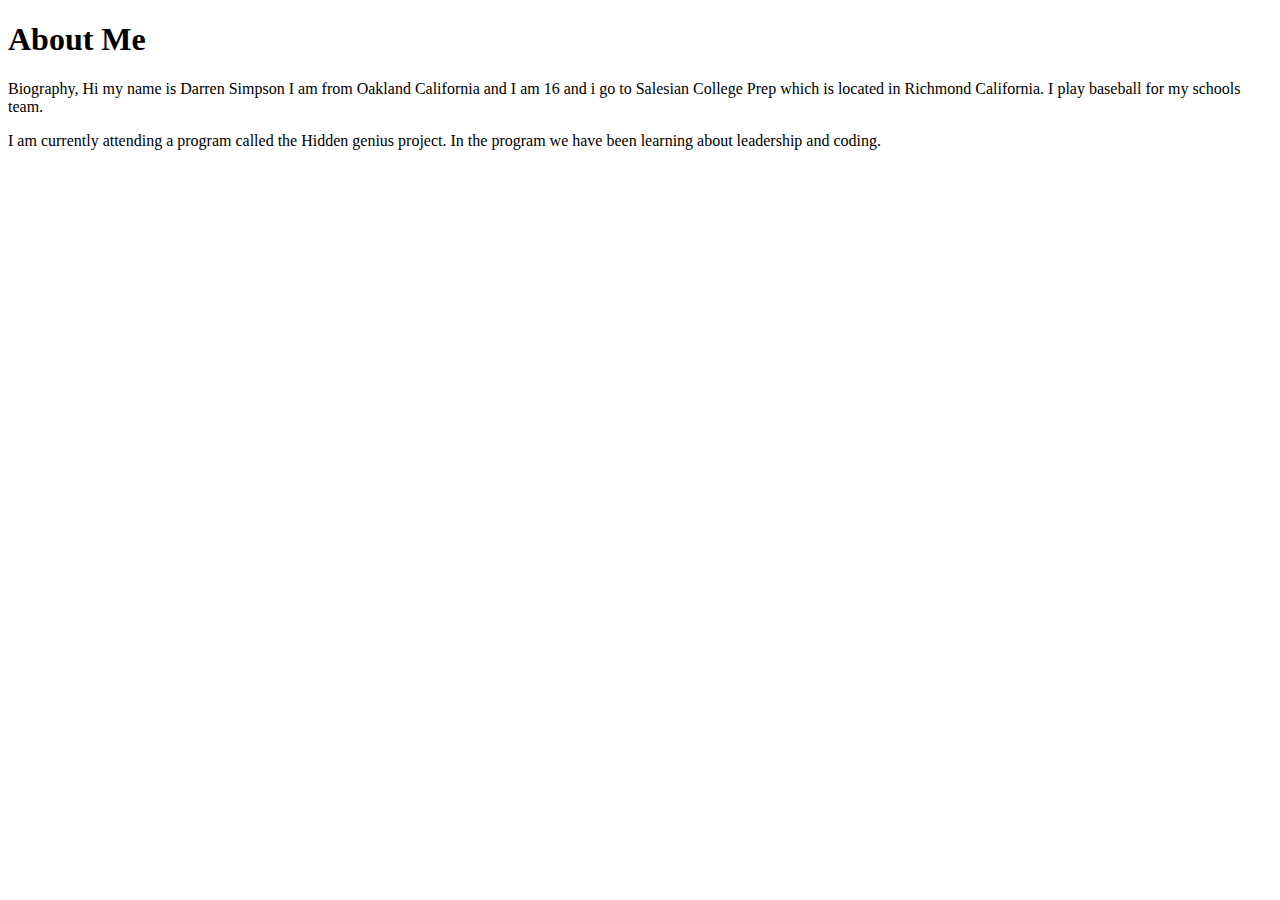
<file:  Web Dev/index.html>
<!DOCTYPE html>
<html lang="en">
    <head>
        <meta charset="UTF-8">
        <meta name="viewport" content="width=device-width, initial-scale=1.0">
        <title>Document</title>
        <h1>About Me</h1>
    </head>
    <body> 
        <p>
            Biography, Hi my name is Darren Simpson I am from Oakland California and I am 16 and i go to Salesian College Prep which is located in Richmond California. I play baseball for my schools team. 
              
        </p>

        <p>
            I am currently attending a program called the Hidden genius project. In the program we have been learning about 
            leadership and coding.
        </p>
    </body>
</html>
</file>
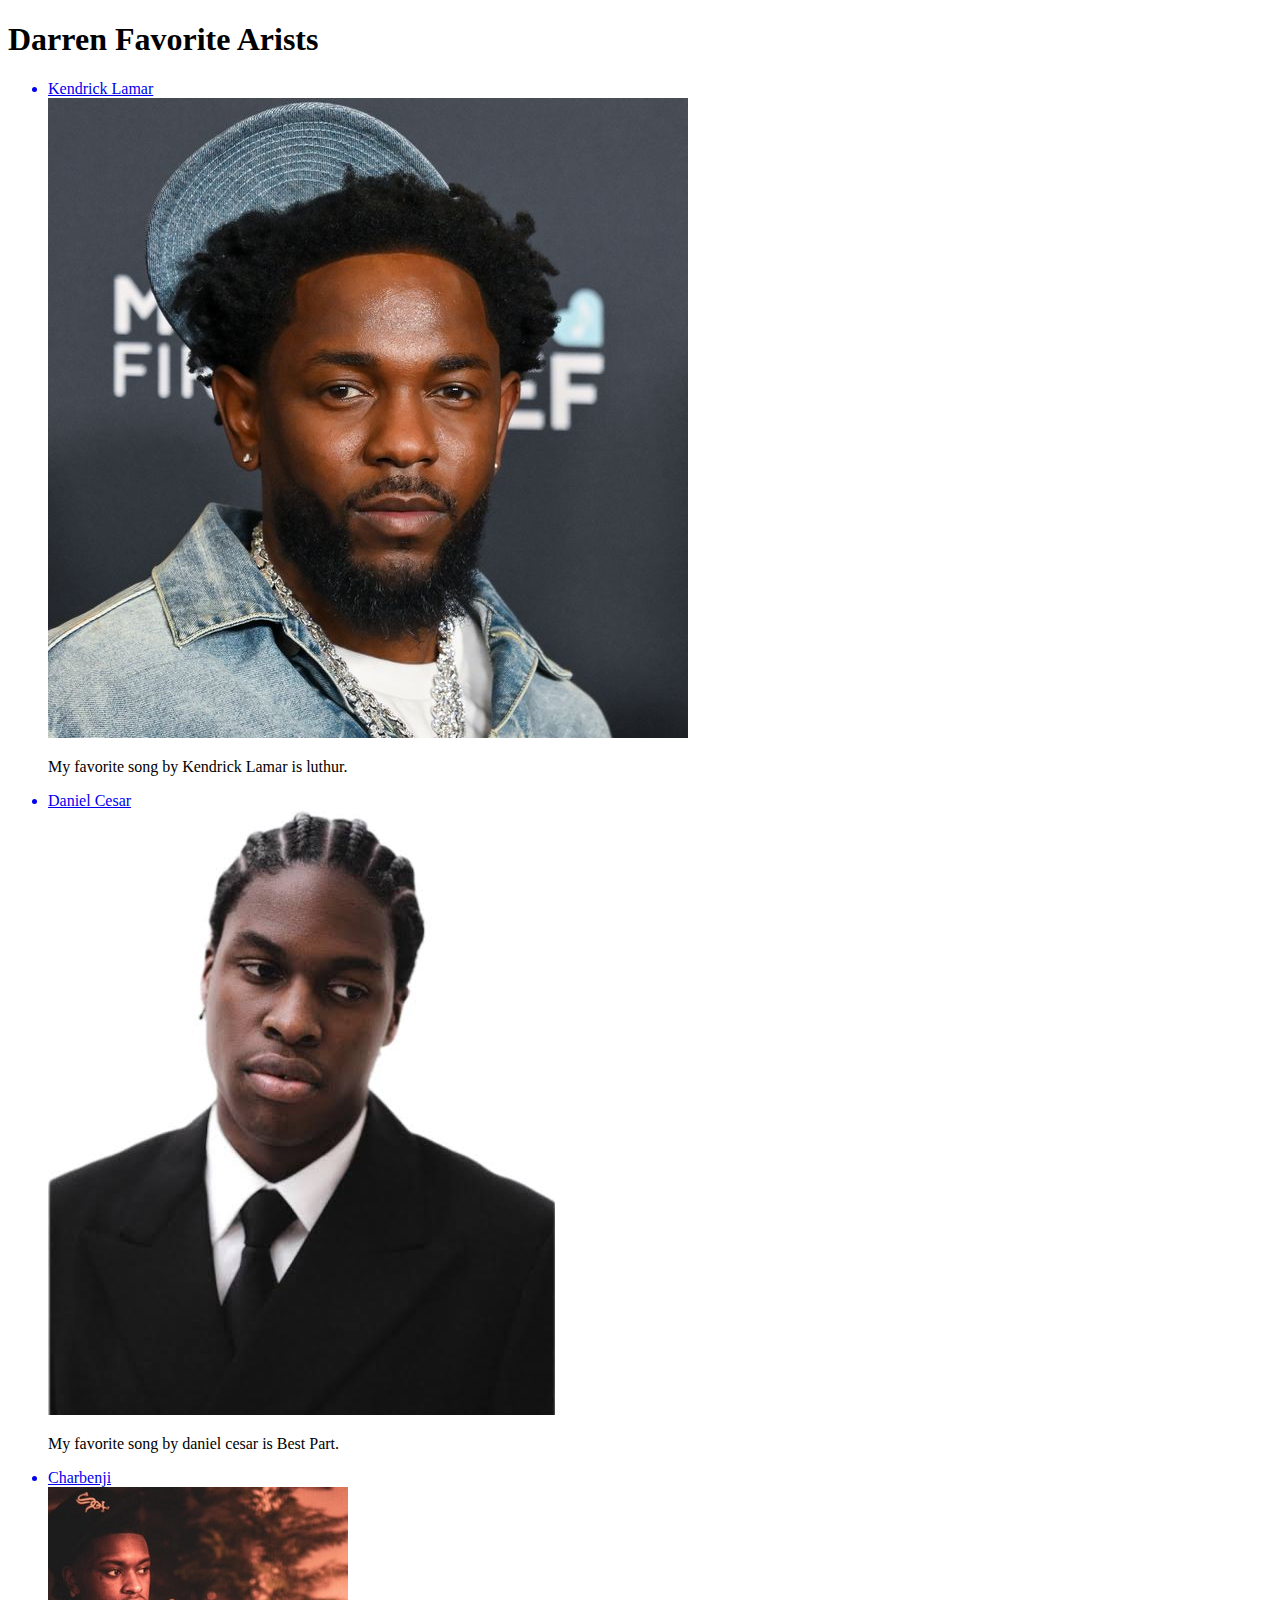
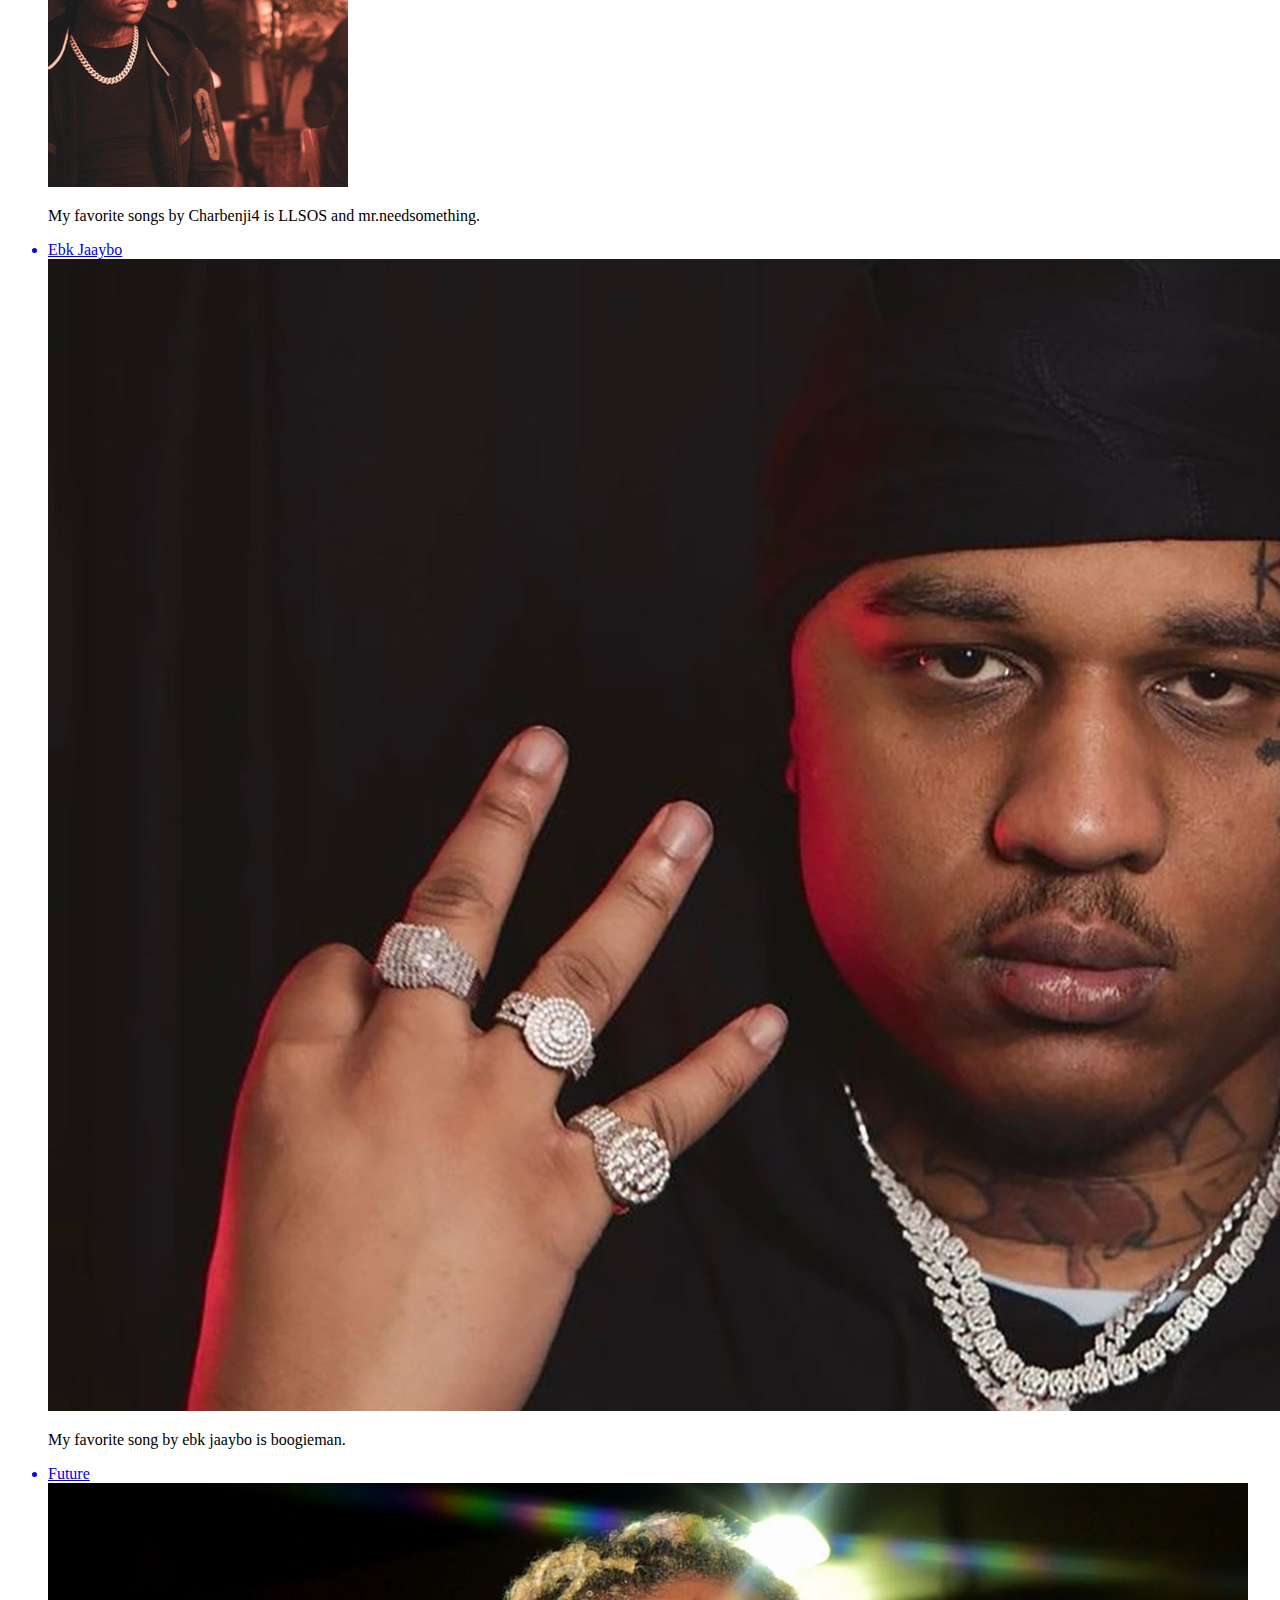
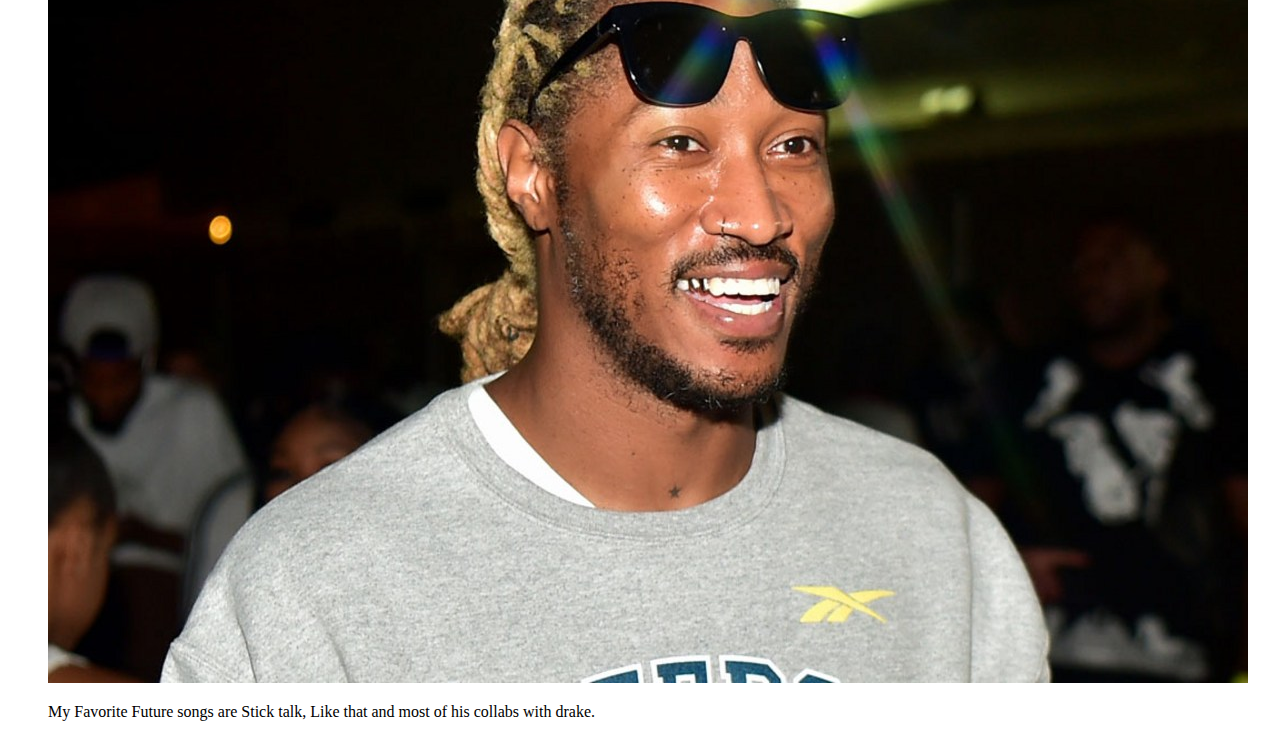
<file:  Web Dev/HTMLReview.html>
<!DOCTYPE html>
<html lang="en">
<head>
    <meta charset="UTF-8">
    <meta name="viewport" content="width=device-width, initial-scale=1.0">
    <title>Document</title>
    <h1>Darren Favorite Arists</h1>
</head>
<body>
   <ul>
        <a href="https://www.youtube.com/watch?v=sNY_2TEmzho&list=RDsNY_2TEmzho&start_radio=1"> <li>Kendrick Lamar</li></a>
                
        <img src="Kendrick.pjpeg" alt="Picture of Kendrick Lamar">

         </a>

         <p>My favorite song by Kendrick Lamar is luthur.</p>

       <a href="https://www.youtube.com/watch?v=rScwLoES2bM&list=RDrScwLoES2bM&start_radio=1"> <li>Daniel Cesar</li></a>

              
        <img src="Daniel.jpeg" alt="Picture of Daniel">

        </a>
        
        <p>My favorite song by daniel cesar is Best Part.</p>

        <a href= "https://www.youtube.com/watch?v=Asylvno3TQE&list=RDAsylvno3TQE&start_radio=1"><li>Charbenji</li></a>

               
                
            <img src="ChaiBenji4.jpeg" alt="Picture of ChairBenji4">
        </a>

        <p>My favorite songs by Charbenji4 is LLSOS and mr.needsomething.</p>

        <a href= https://www.youtube.com/watch?v=Rmpw5NJ-pCU&list=RDRmpw5NJ-pCU&start_radio=1"> <li>Ebk Jaaybo</li><a>
        
                
                
            <img src="Ebk jaaybo.jpg" alt="Picture of Ebk Jaaybo">
        </a>

        <p> My favorite song by ebk jaaybo is boogieman.</p>

        <a href="https://www.youtube.com/watch?v=MXGORPXI6QQ&list=RDMXGORPXI6QQ&start_radio=1"> <li>Future</li></a>

                
            <img src="future (1).jpg" alt="Picture of Future">
                    </a>

                    <p>My Favorite Future songs are Stick talk, Like that and most of his collabs with drake.</p>
   </ul> 
</body>
</html>
</file>
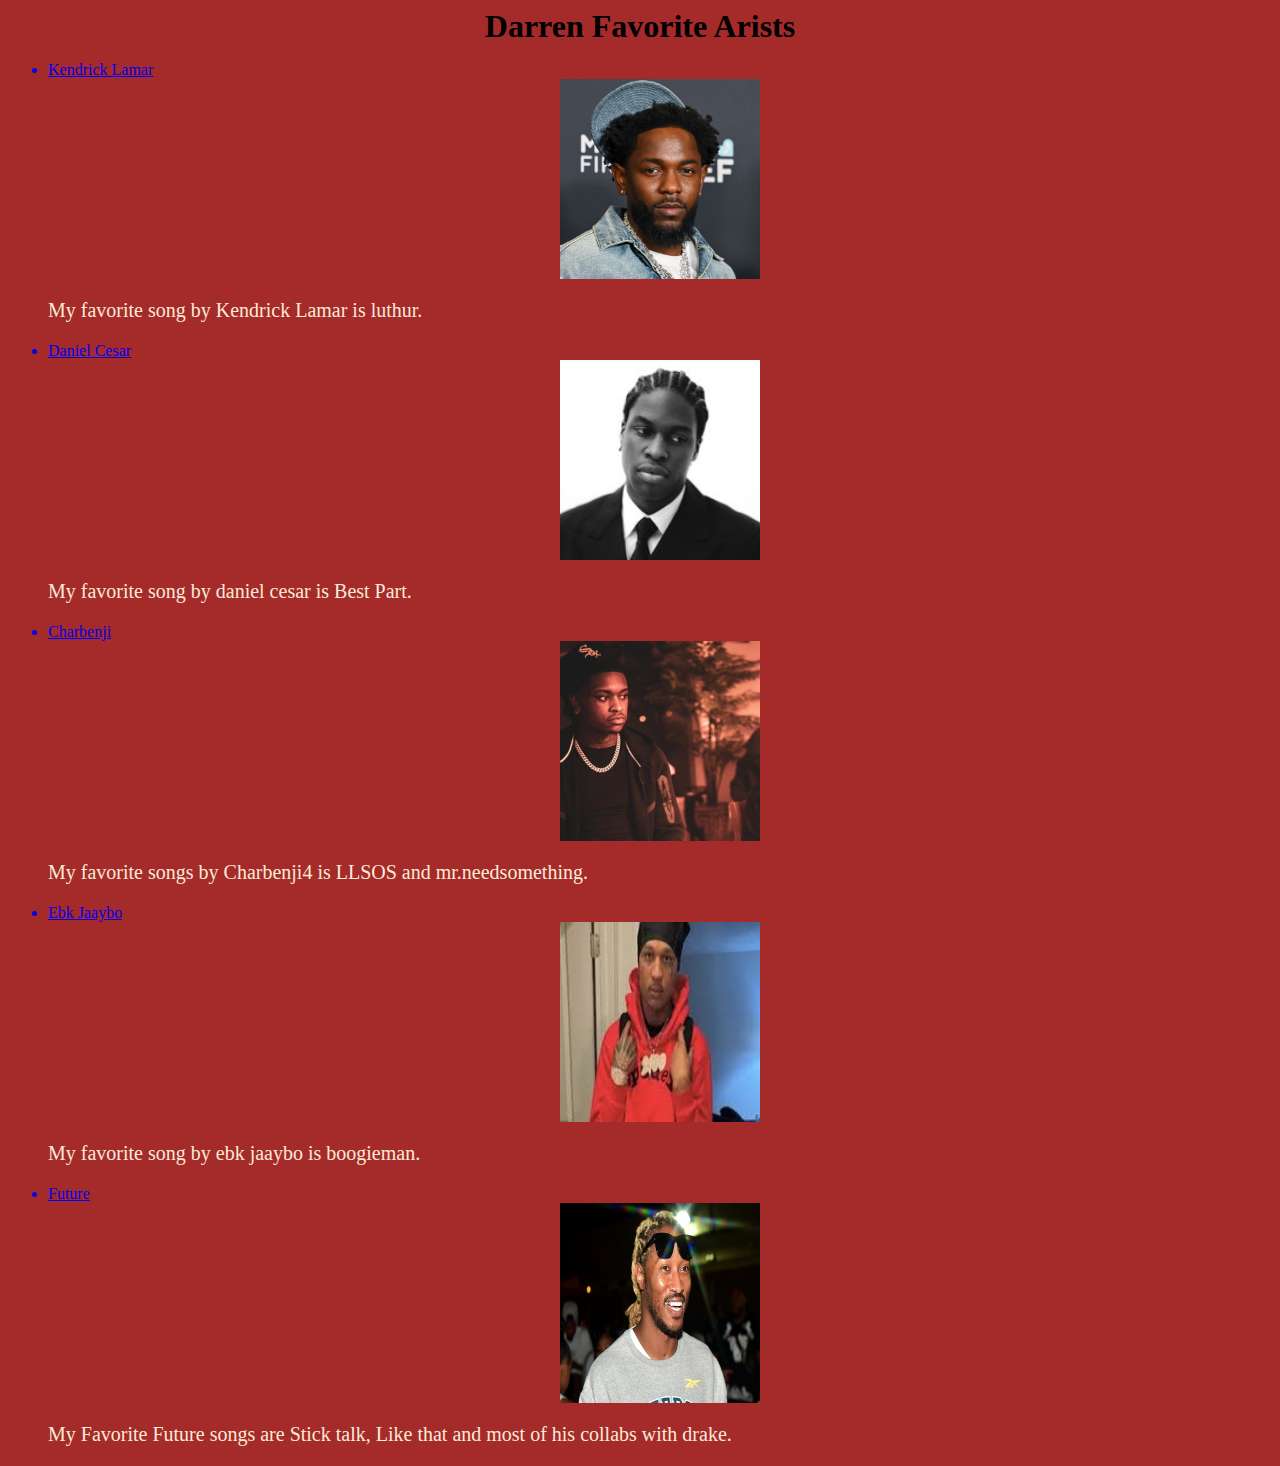
<file:  Web Dev/Week 1/HTMLReview.html>
<!DOCTYPE html>
<html lang="en">
<head>
    <meta charset="UTF-8">
    <meta name="viewport" content="width=device-width, initial-scale=1.0">
    <title>Document</title>
    <link rel="stylesheet" href="FavArtist.css">
    <h1>Darren Favorite Arists</h1>
</head>
<body>
   <ul>
        <a href="https://www.youtube.com/watch?v=sNY_2TEmzho&list=RDsNY_2TEmzho&start_radio=1"> <li>Kendrick Lamar</li></a>
                
        <img src="kendrick-lamar-at-the-67th-grammy-awards-held-at-the-crypto-news-photo-1738959019.pjpeg" alt="Picture of Kendrick Lamar">

         </a>

         <p>My favorite song by Kendrick Lamar is luthur.</p>

       <a href="https://www.youtube.com/watch?v=rScwLoES2bM&list=RDrScwLoES2bM&start_radio=1"> <li>Daniel Cesar</li></a>

              
        <img src= "daniel cesar.jpeg" Picture of Daniel">

        </a>
        
        <p>My favorite song by daniel cesar is Best Part.</p>

        <a href= "https://www.youtube.com/watch?v=Asylvno3TQE&list=RDAsylvno3TQE&start_radio=1"><li>Charbenji</li></a>

               
                
            <img src="chaibenji.jpeg" alt="Picture of ChairBenji4">
        </a>

        <p>My favorite songs by Charbenji4 is LLSOS and mr.needsomething.</p>

        <a href= https://www.youtube.com/watch?v=Rmpw5NJ-pCU&list=RDRmpw5NJ-pCU&start_radio=1"> <li>Ebk Jaaybo</li><a>
        
                
                
            <img src="ebk.jpeg" alt="Picture of Ebk Jaaybo">
        </a>

        <p> My favorite song by ebk jaaybo is boogieman.</p>

        <a href="https://www.youtube.com/watch?v=MXGORPXI6QQ&list=RDMXGORPXI6QQ&start_radio=1"> <li>Future</li></a>

                
            <img src="future.jpg" alt="Picture of Future">
                    </a>

                    <p>My Favorite Future songs are Stick talk, Like that and most of his collabs with drake.</p>
   </ul> 
</body>
</html>
</file>
<file:  Web Dev/Week 1/FavArtist.css>
body {
    background-color: brown;
}

img{
    width: 200px;
    height: 200px;
    display: block;
    margin: 0 auto;
}

p{
    color:antiquewhite;
    font-size: 20px
}

h1{
    text-align:center;
    margin:0 auto;
}

a{
</file>
